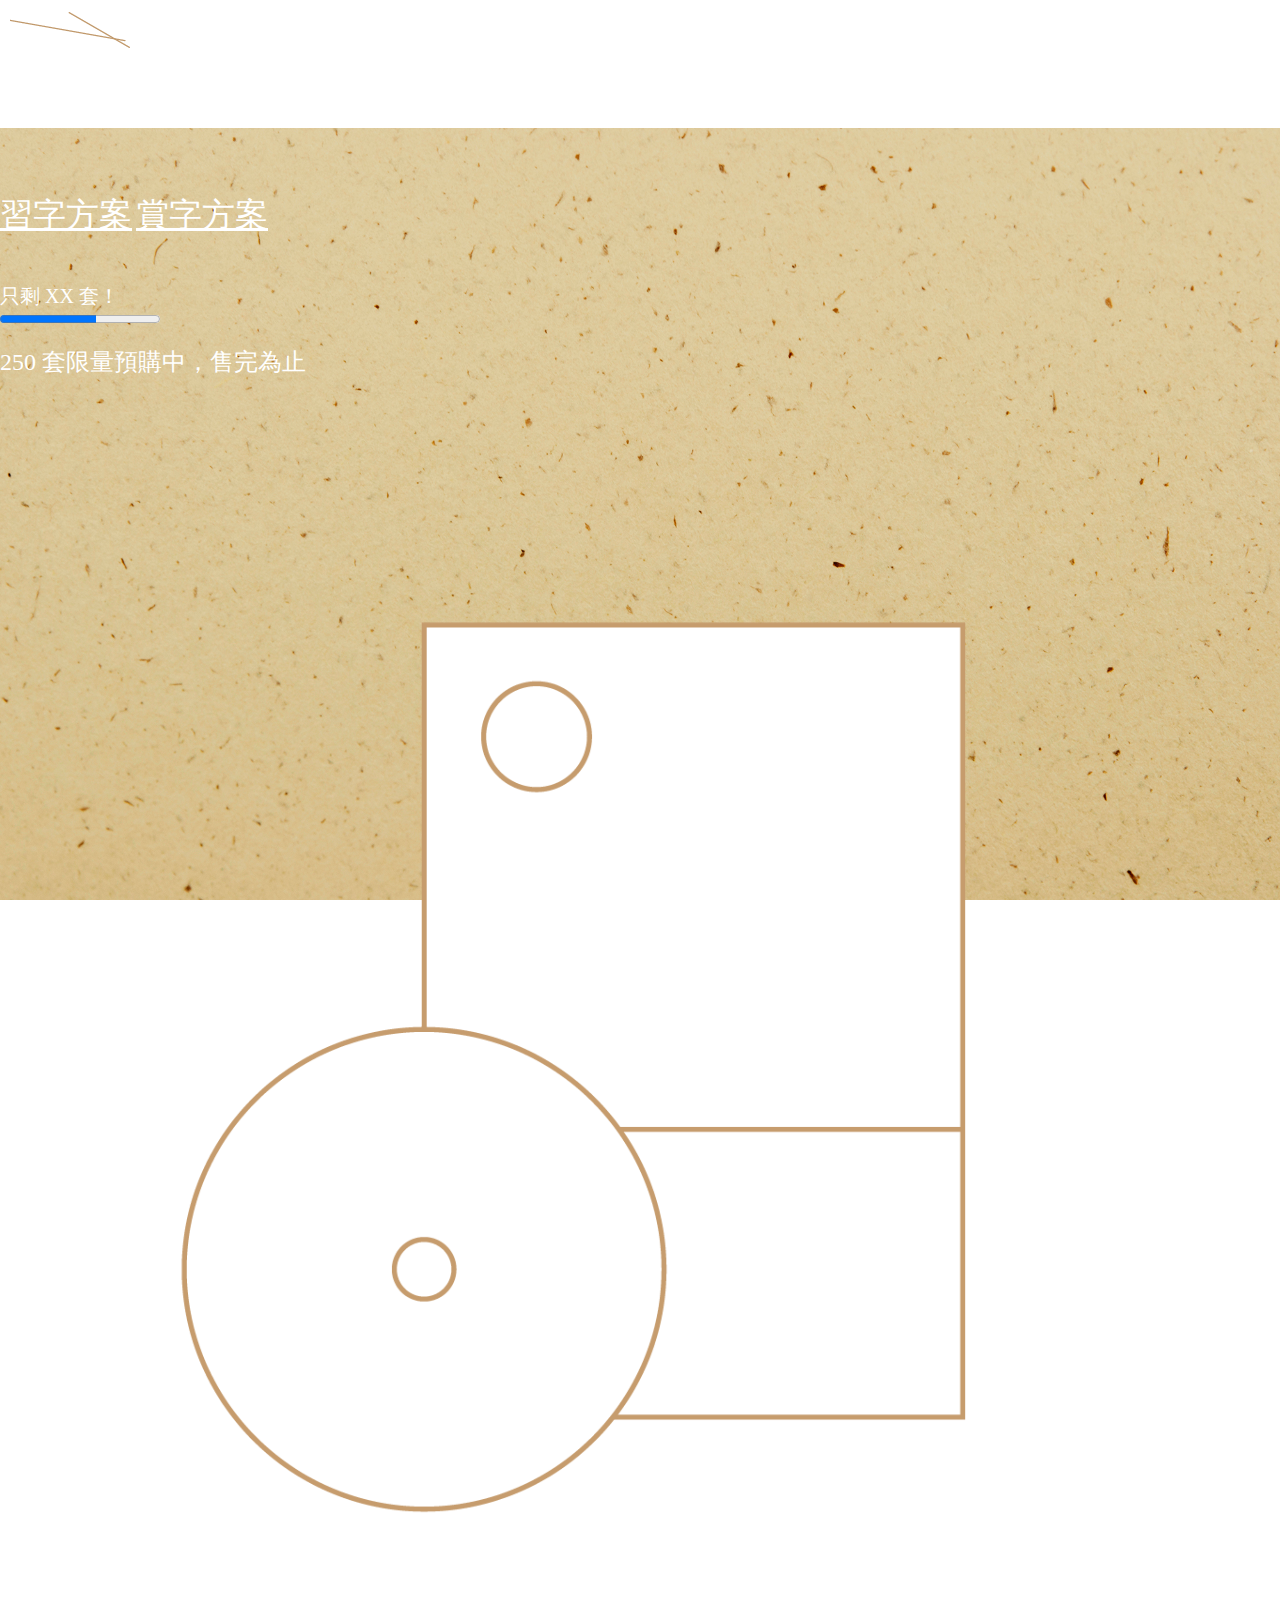
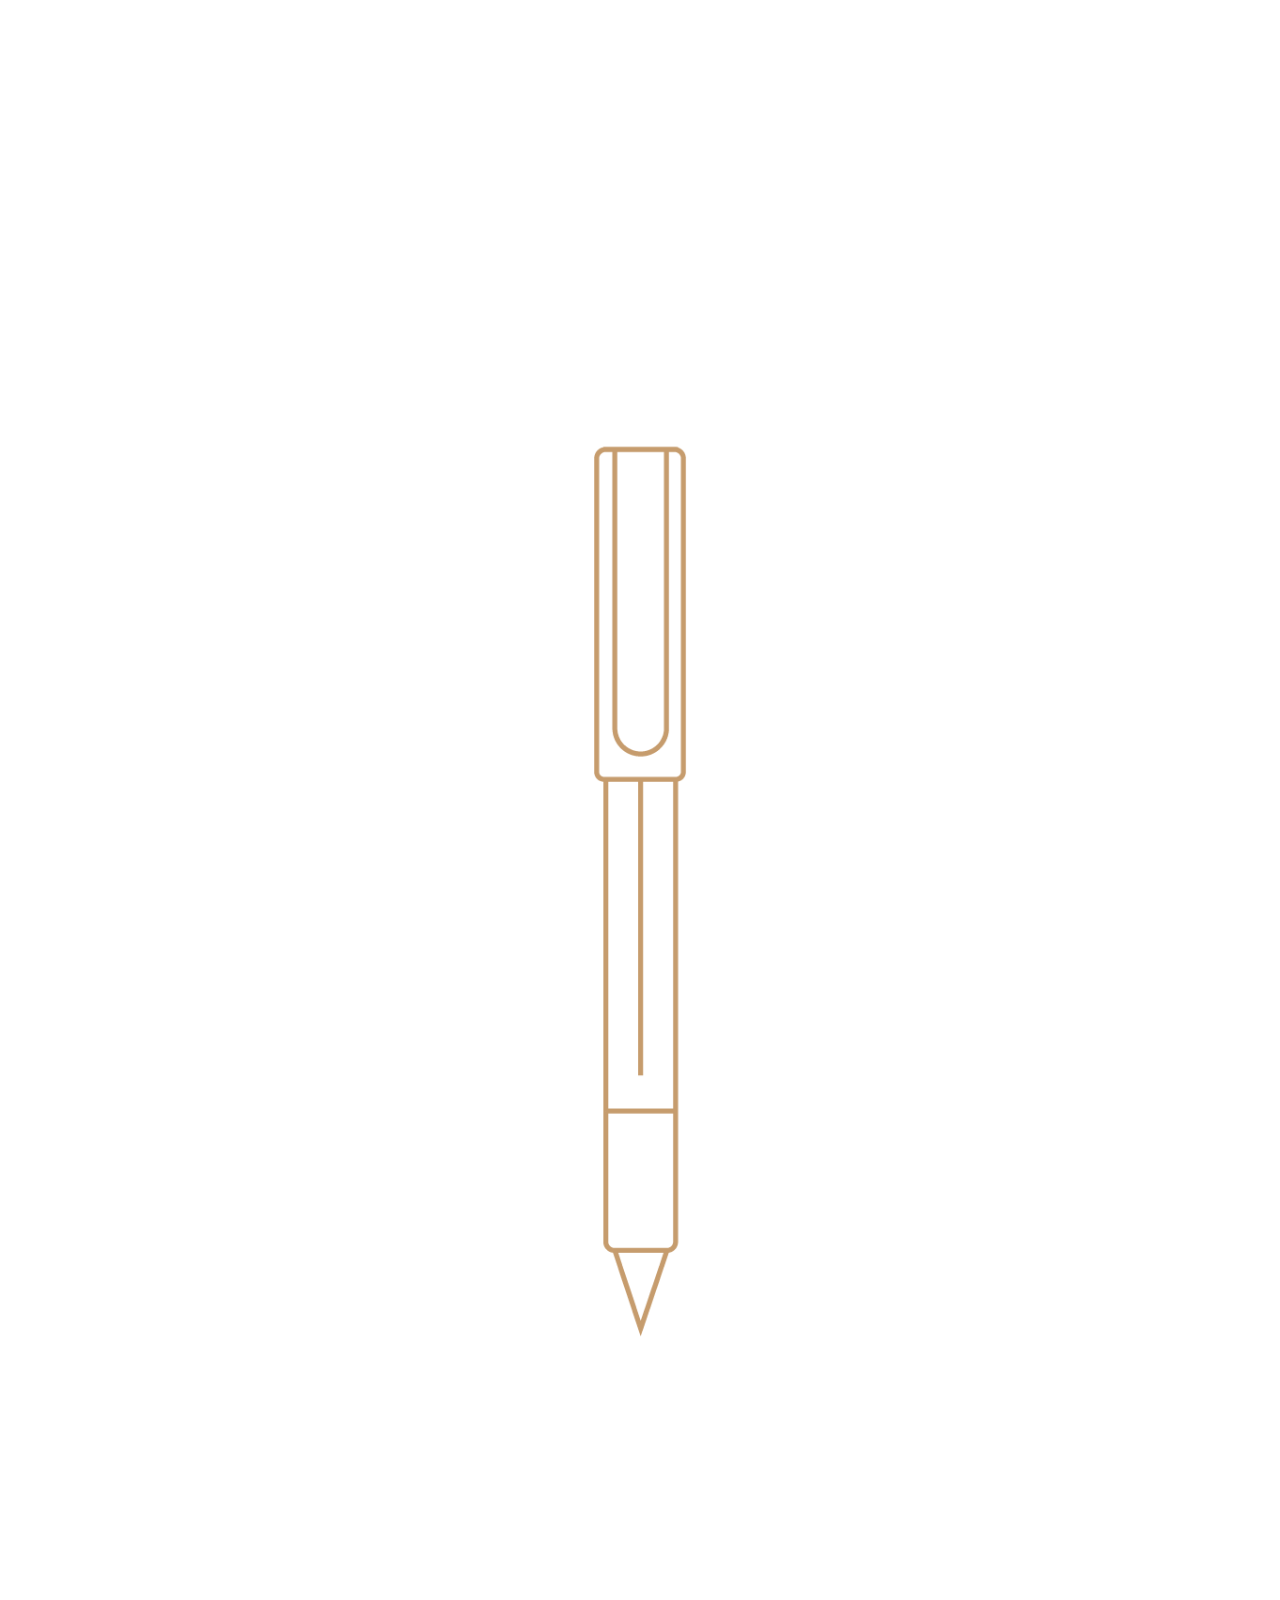
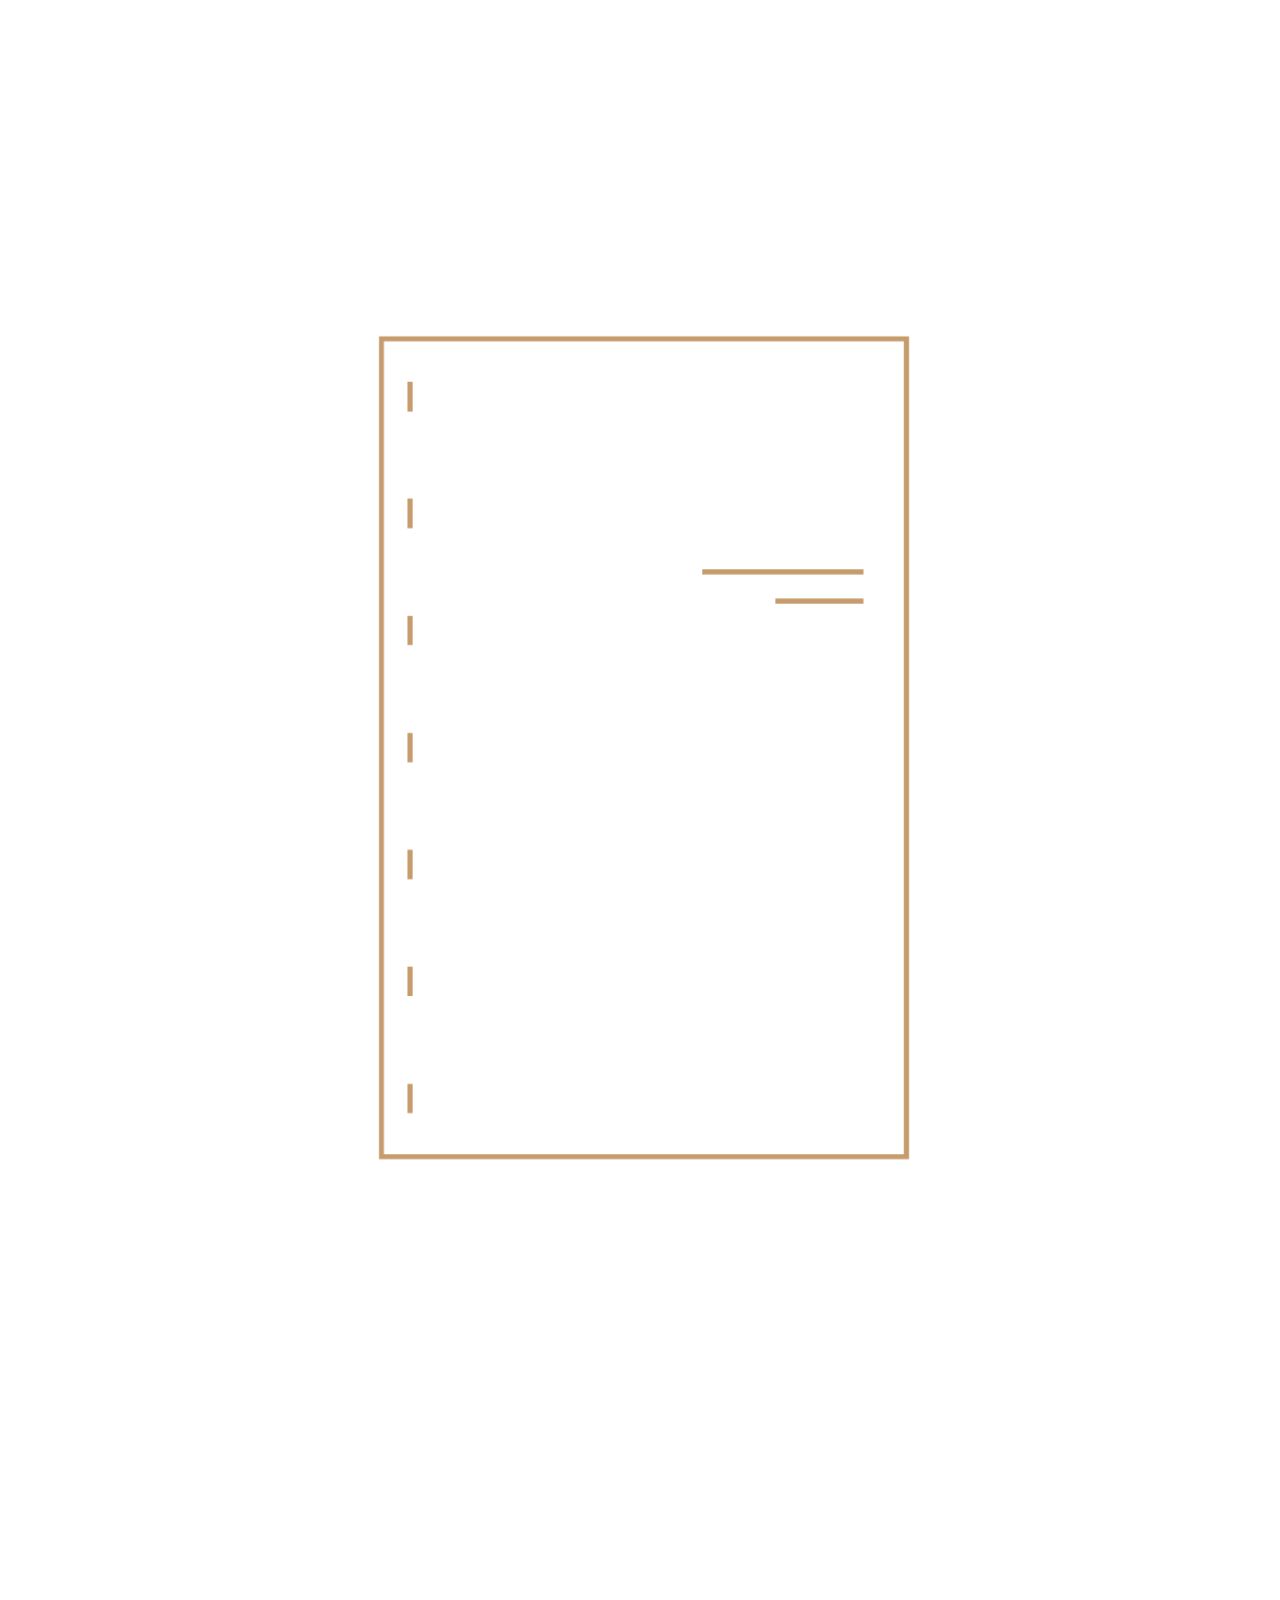
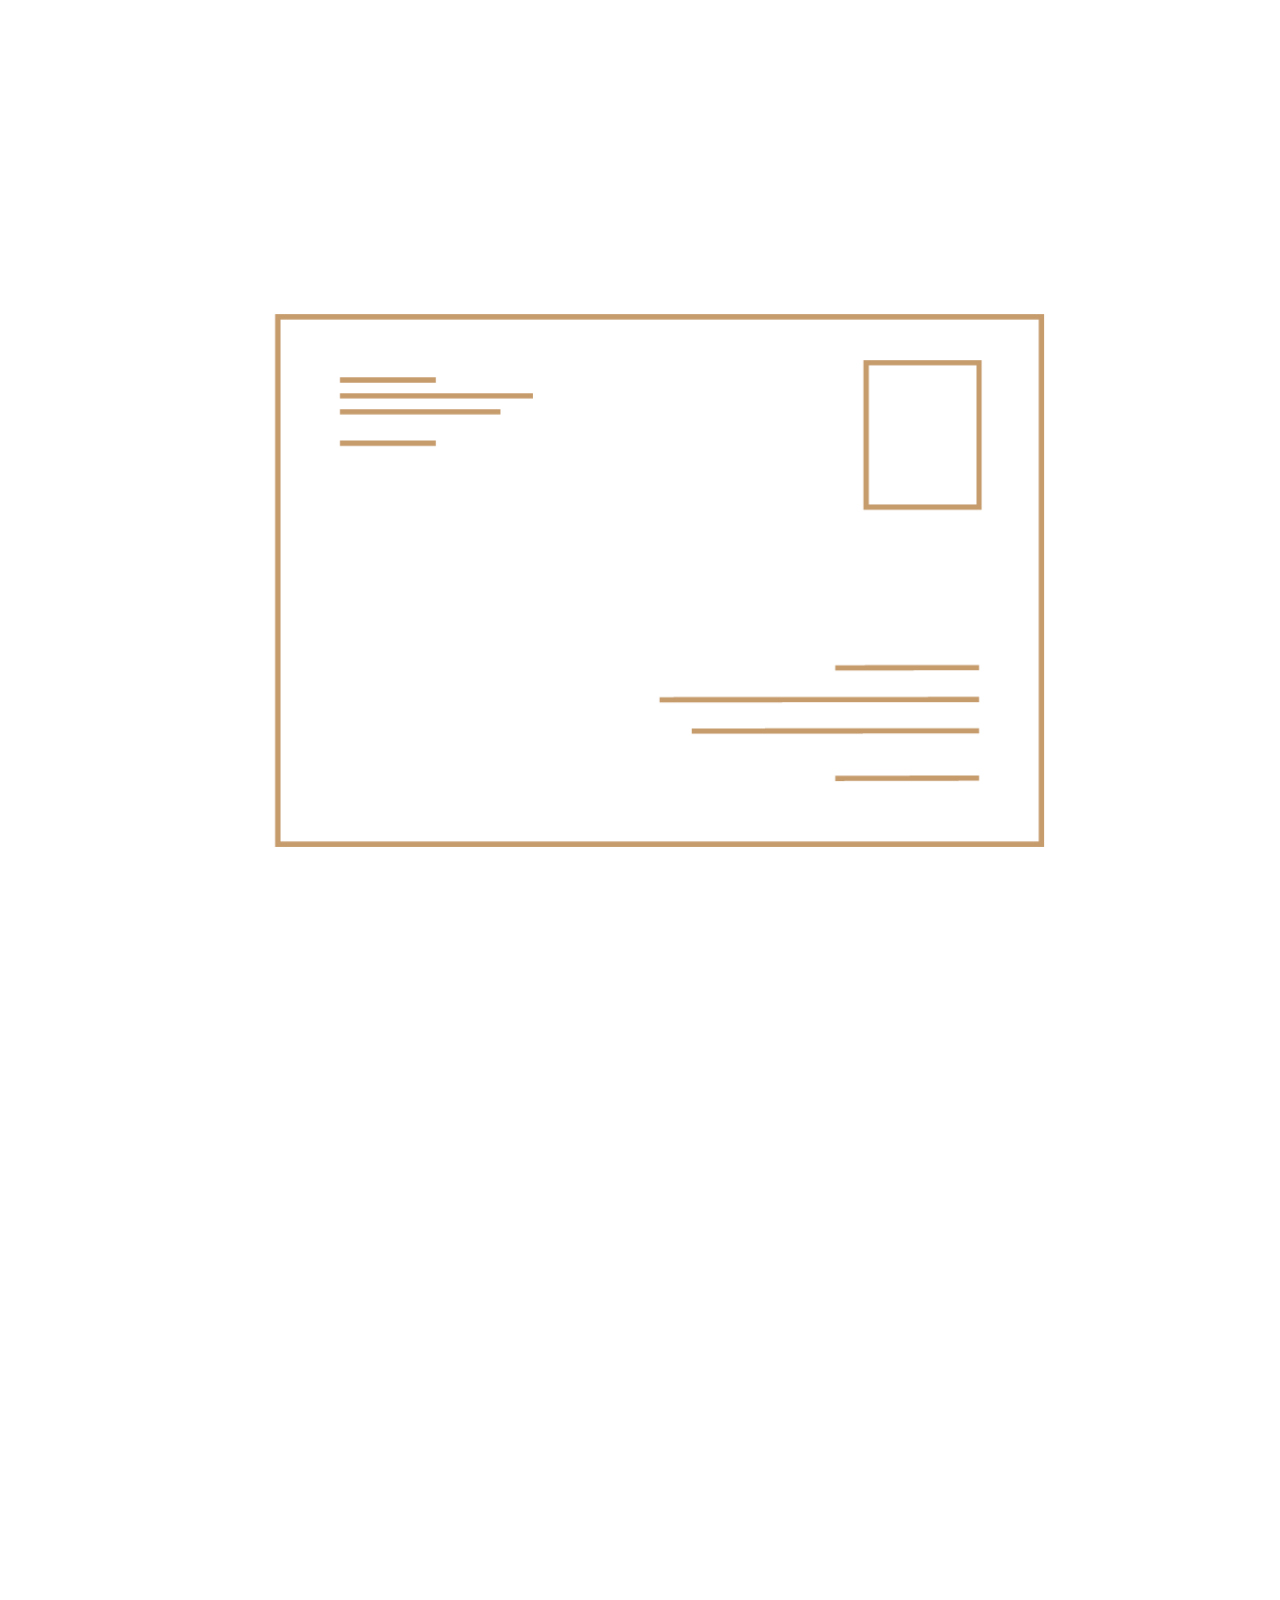
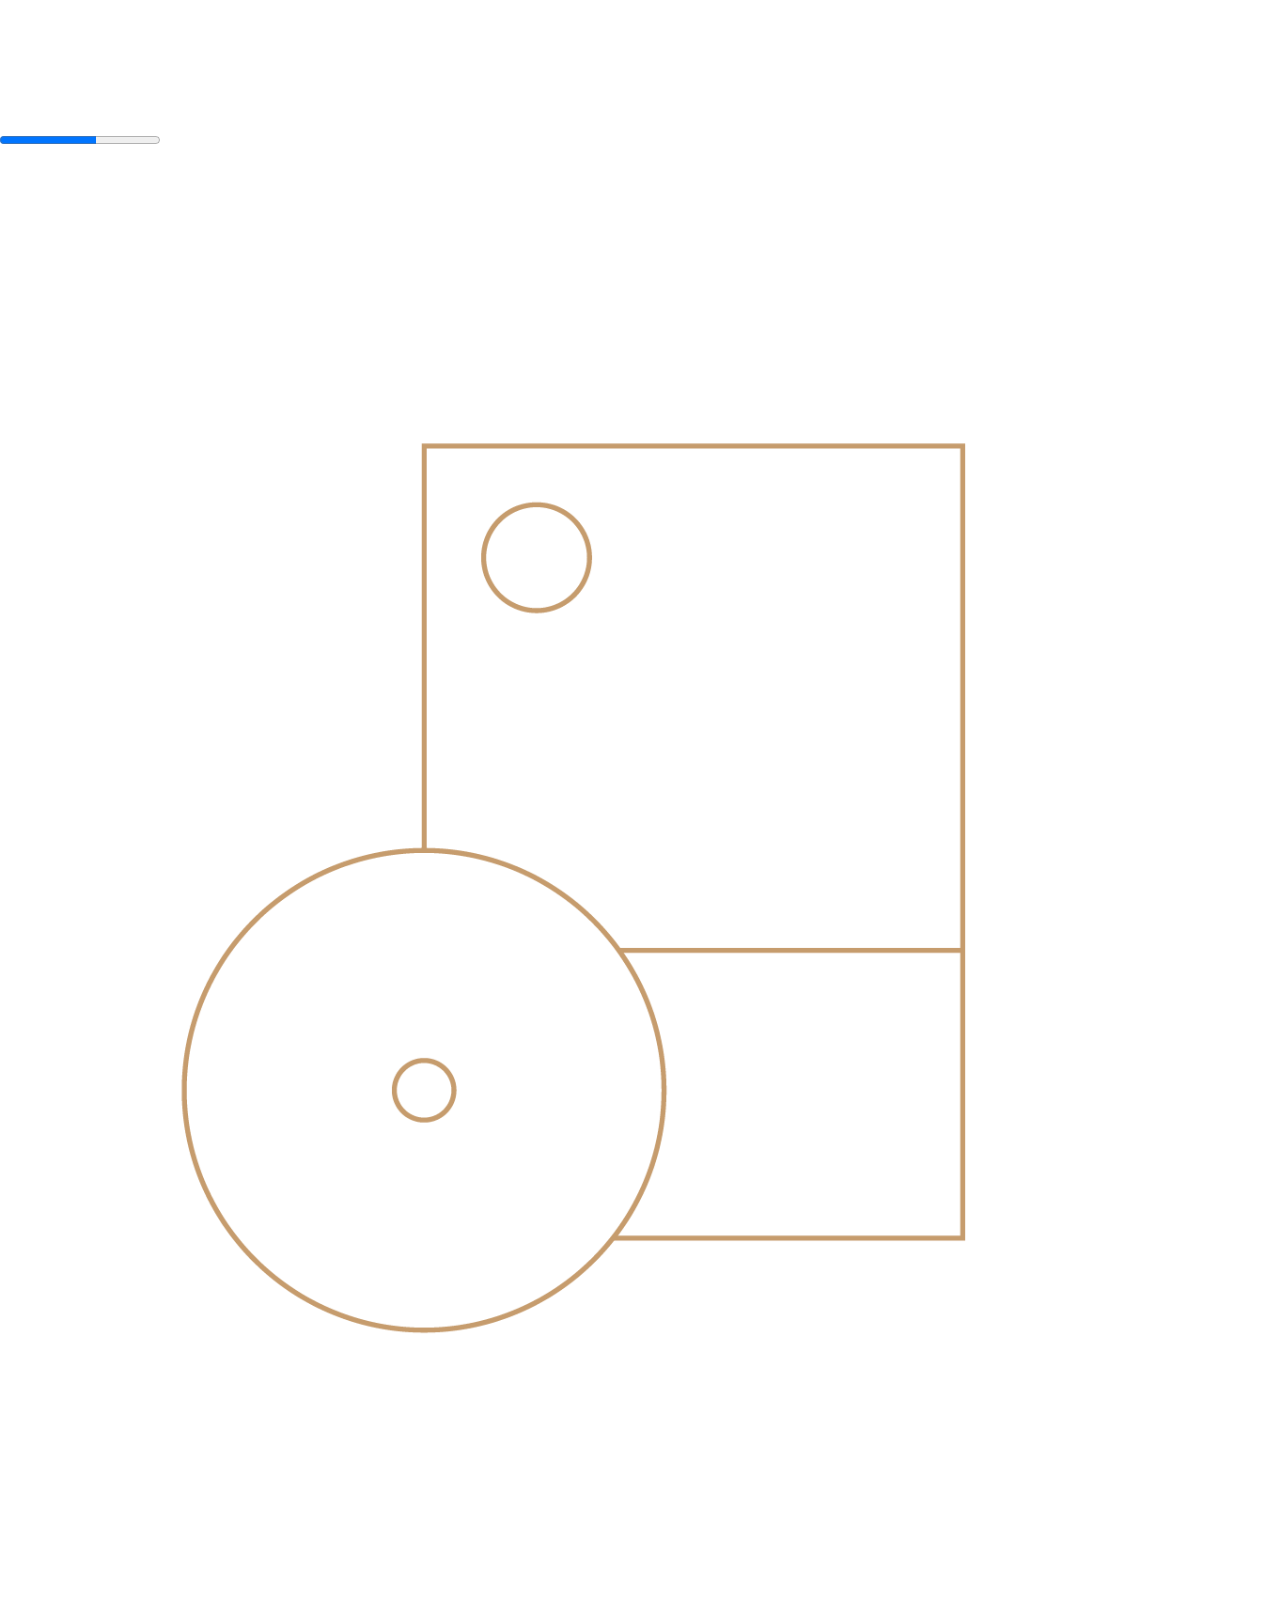
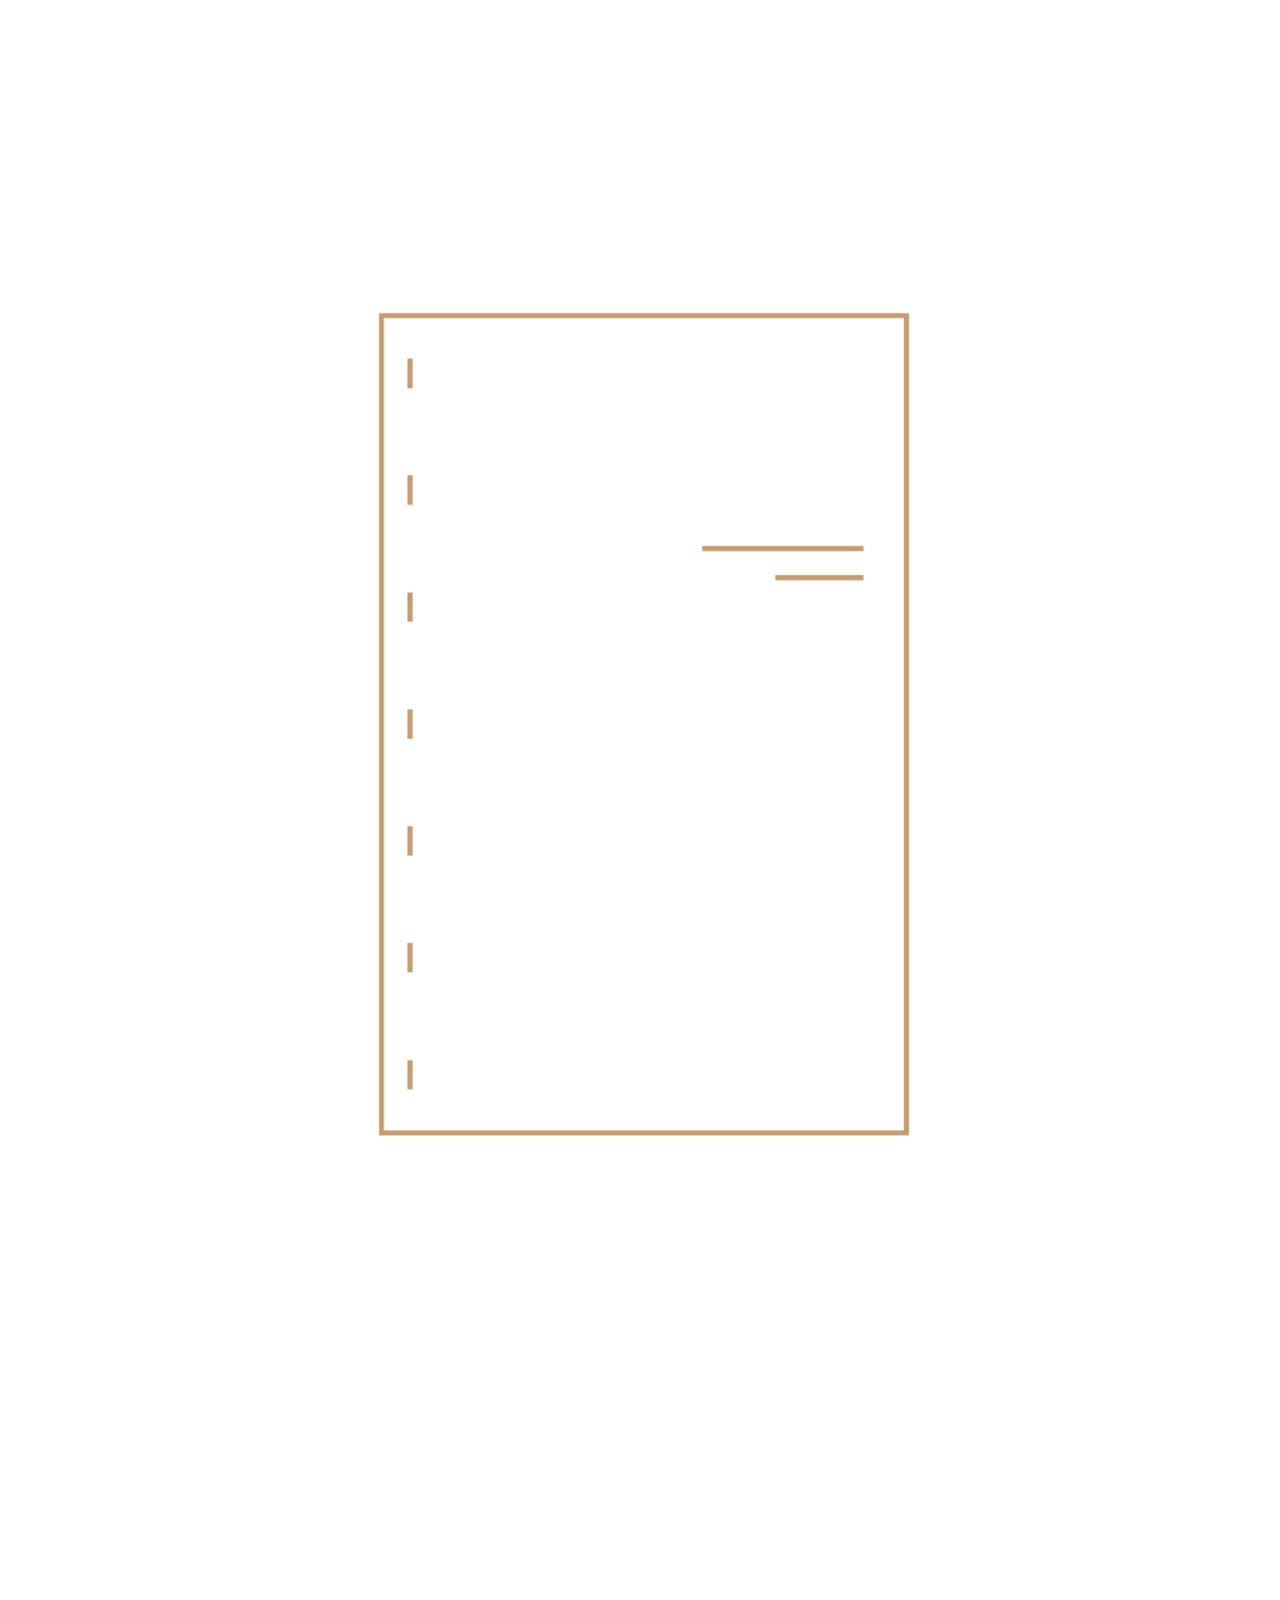
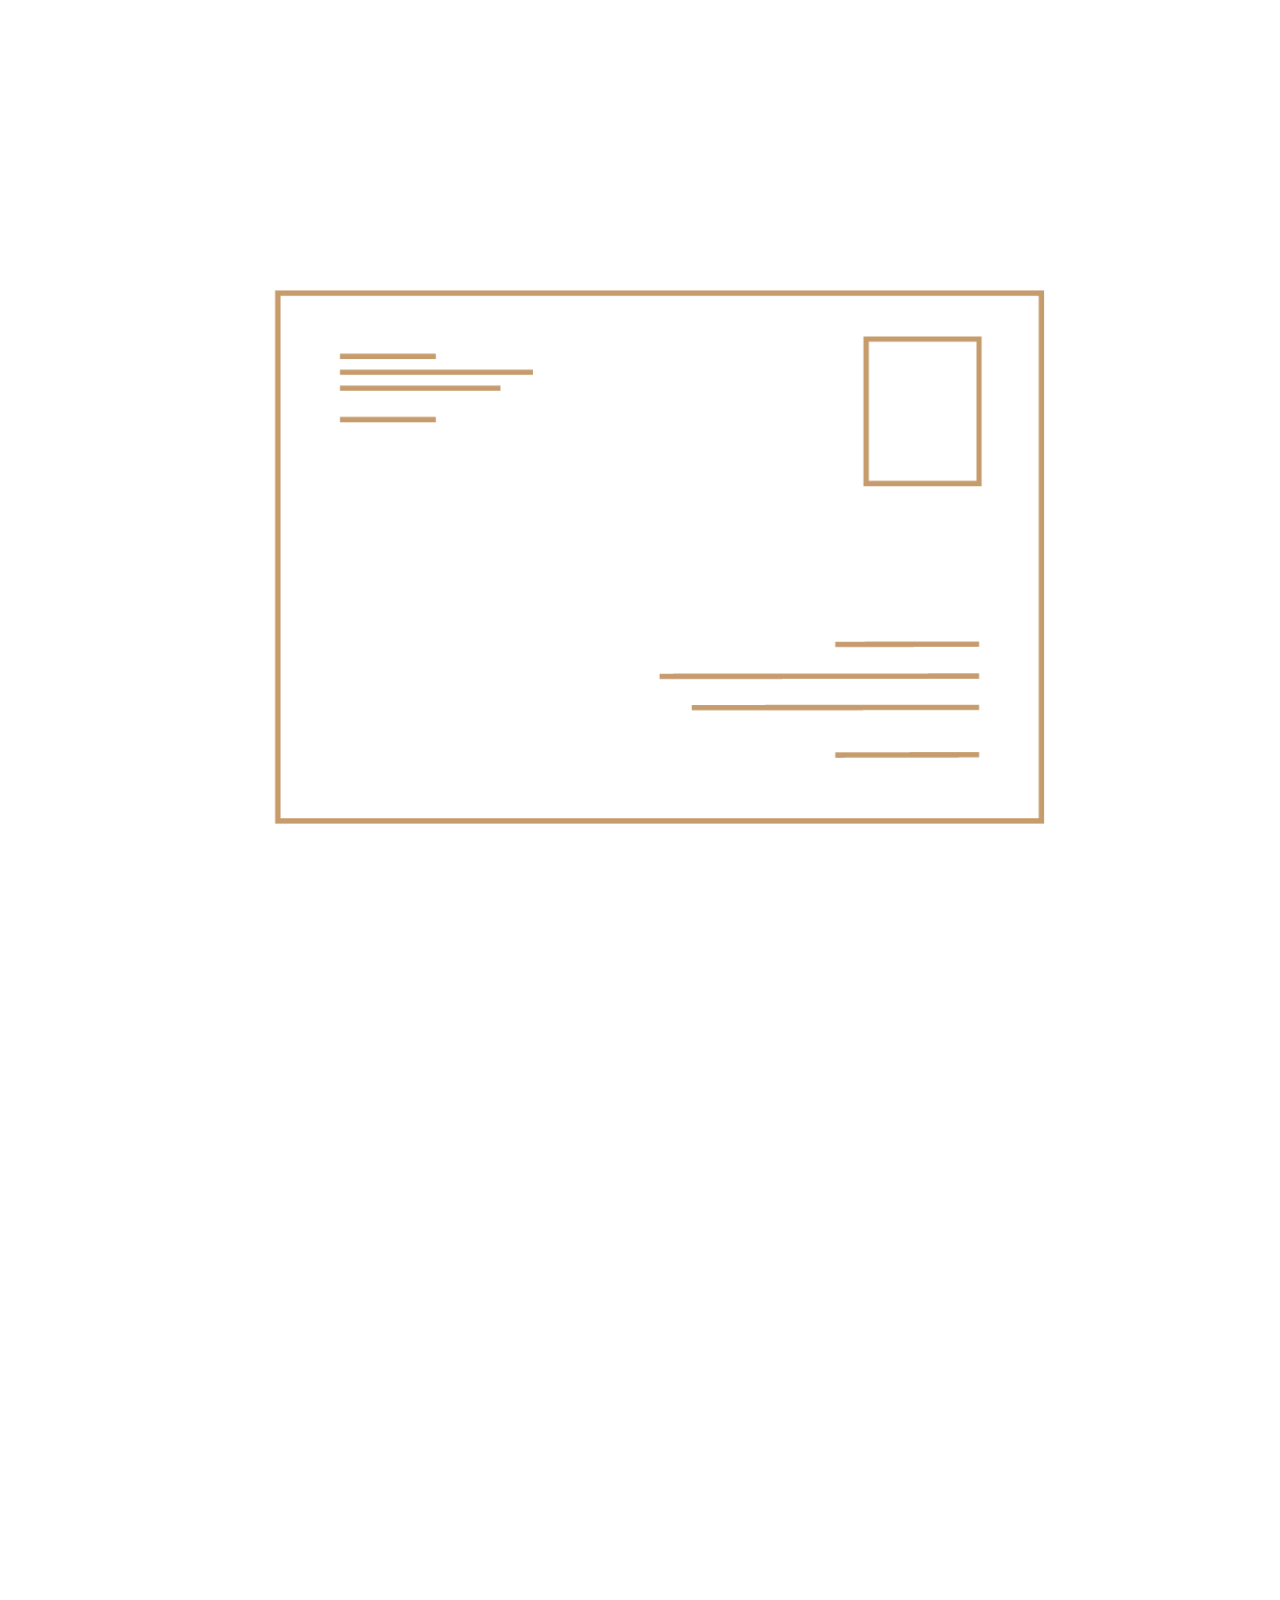
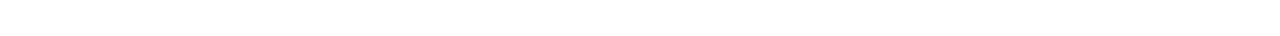
<file: buy-now.html>
<!doctype html>

<html lang="zh-Hant">
<head>
	<meta charset="utf-8">
	<meta http-equiv="X-UA-Compatible" content="IE=edge">
	<meta name="description" content="立即預購 葉書：找回書信時代的真璞情性">
	<meta name="viewport" content="width=device-width, initial-scale=1">
	<title>立即預購 葉書：找回書信時代的真璞情性</title>

	<link rel="stylesheet" href="https://fonts.googleapis.com/css?family=Roboto:regular,bold,italic,thin,light,bolditalic,black,medium&amp;lang=en">
  <link rel="stylesheet" href="https://code.getmdl.io/1.1.1/material.min.css">
  <link rel="stylesheet" href="styles.css">
  <link rel="stylesheet" href="https://fonts.googleapis.com/icon?family=Material+Icons">
  <link rel="stylesheet" href="https://code.getmdl.io/1.1.2/material.grey-amber.min.css">
  <script defer src="https://code.getmdl.io/1.1.2/material.min.js"></script>
  <link href='//fonts.googleapis.com/css?family=Volkhov:400|PT+Serif:400|Volkhov:700' rel='stylesheet' type='text/css'><script src="//s3-ap-northeast-1.amazonaws.com/justfont-user-script/jf-40904.js"></script>
</head>
<body>
	<!-- This is header, navigation and drawer.-->

  <div class="mdl-layout mdl-js-layout mdl-layout--fixed-header mdl-layout--no-desktop-drawer-button">

    <div class="oyeh-header mdl-layout__header mdl-layout--fixed-header">
      <div class="mdl-layout__header-row">
        <span class="oyeh-title mdl-layout-title">
          <img alt="葉書 O'Yeh Font" src="images/logo.png">
        </span>
        <div class="oyeh-header-spacer mdl-layout-spacer"></div>
        <!-- Navigation -->
        <div class="oyeh-navigation-container">
          <nav class="oyeh-navigation mdl-navigation">
            <a class="mdl-navigation__link" href="index.html">回首頁</a>
            <a class="mdl-navigation__link" href="q-a.html">常見問題</a>
          </nav>
        </div>
      </div>
    </div>
    <div class="mdl-tabs mdl-js-tabs mdl-js-ripple-effect" style="padding-top: 65px;">
      <div class="mdl-tabs__tab-bar">
        <a href="#plan-a" class="mdl-tabs__tab is-active">習字方案</a>
        <a href="#plan-b" class="mdl-tabs__tab">賞字方案</a>
      </div>
      <div class="mdl-tabs__panel is-active" id="plan-a">
        <div class="plan-a mdl-typography--text-center">
          <div class="countdown-a">
            只剩 XX 套！
          </div>
          <div class="countdown-bar-a">
            <progress value="150" max="250"></progress>
          </div>
          <div class="countdown-discription">
            250 套限量預購中，售完為止
          </div>
          <div class="products mdl-grid" style="-webkit-transform: skew(0deg, 0deg); transform: skew(0deg, 0deg); margin-bottom: 30px">
            <div class="product mdl-cell mdl-cell--3-col mdl-cell--4-col-tablet mdl-cell--4-col-phone" id="product-1">
              <img src="images/product-1.png" style="width:100%">
              <span class="product-title" style="color: white; border: 1.5px solid white;">
                葉書通用授權一套
              </span>
              <div class="product-discription" id="product-1-dis">
                <p>內收錄 10000 字，含括繁體中文、簡體中文、日文、粵語常用字與歐文</p>
              </div>
            </div>
            <div class="product mdl-cell mdl-cell--3-col mdl-cell--4-col-tablet mdl-cell--4-col-phone">
              <img src="images/product-2.png" style="width:100%;">
              <span class="product-title" style="color: white; border: 1.5px solid white;">
                LAMY SAFARI F尖
              </span>
              <div class="product-discription" id="product-2-dis">
                <p>顏色隨機，附卡水及吸墨器一隻</p>
              </div>
            </div>
            <div class="product mdl-cell mdl-cell--3-col mdl-cell--4-col-tablet mdl-cell--4-col-phone" id="product-3">
              <img src="images/product-3.png" style="width:100%">
              <span class="product-title" style="color: white; border: 1.5px solid white;">
                葉曄鋼筆行書教學手冊
              </span>
              <div class="product-discription" id="product-3-dis">
                <p>由葉曄親自撰寫，內含硬筆行書入門教學，及完整版一萬字葉書字帖</p>
              </div>
            </div>
            <div class="product mdl-cell mdl-cell--3-col mdl-cell--4-col-tablet mdl-cell--4-col-phone" id="product-4">
              <img src="images/product-4.png" style="width:100%">
              <span class="product-title" style="color: white; border: 1.5px solid white;">
                葉曄親筆簽名明信片
              </span>
              <div class="product-discription" id="product-4-dis">
                <p>一組三張</p>
              </div>
            </div>
          </div>
          <div class="plan-discription">
            <p style="font-size: 18px;">預購獨享，真誠優惠</p>
            <p style="font-size: 30px;">習字方案只要 NT$2480</p>
            <p style="font-size: 16px;">預購期結束後葉書通用授權即會恢復原價 NT$6000，並且無附贈商品</p>
            <button type="button" class="buy-button" onclick="location.href='https://web.pay2go.com/EPG/oyehfont/2bmK4n'">現在購買</button>
          </div>
        </div>
      </div>
      <div class="mdl-tabs__panel" id="plan-b">
        <div class="plan-b mdl-typography--text-center">
          <div class="countdown-b">
            只剩 XX 天！
          </div>
          <div class="countdown-bar-b">
            <progress value="150" max="250"></progress>
          </div>
          <div class="countdown-discription">
            3.19-4.2 限時預購發售中，機會難得，錯過遺憾
          </div>
          <div class="products mdl-grid" style="-webkit-transform: skew(0deg, 0deg); transform: skew(0deg, 0deg); margin-bottom: 30px">
            <div class="product mdl-cell mdl-cell--4-col mdl-cell--4-col-tablet mdl-cell--4-col-phone" id="product-1">
              <img src="images/product-1.png" style="width:100%">
              <span class="product-title" style="color: white; border: 1.5px solid white;">
                葉書通用授權一套
              </span>
              <div class="product-discription" id="product-1-dis">
                <p>內收錄 10000 字，含括繁體中文、簡體中文、日文、粵語常用字與歐文</p>
              </div>
            </div>
            <div class="product mdl-cell mdl-cell--4-col mdl-cell--4-col-tablet mdl-cell--4-col-phone" id="product-3">
              <img src="images/product-3.png" style="width:100%">
              <span class="product-title" style="color: white; border: 1.5px solid white;">
                葉曄鋼筆行書教學手冊
              </span>
              <div class="product-discription" id="product-3-dis">
                <p>由葉曄親自撰寫，內含硬筆行書入門教學，及完整版一萬字葉書字帖</p>
              </div>
            </div>
            <div class="product mdl-cell mdl-cell--4-col mdl-cell--4-col-tablet mdl-cell--4-col-phone" id="product-4">
              <img src="images/product-4.png" style="width:100%">
              <span class="product-title" style="color: white; border: 1.5px solid white;">
                葉曄親筆簽名明信片
              </span>
              <div class="product-discription" id="product-4-dis">
                <p>一組三張</p>
              </div>
            </div>
          </div>
          <div class="plan-discription">
            <p style="font-size: 18px;">擁有第一套手寫字型，就趁現在</p>
            <p style="font-size: 30px;">賞字方案只要 NT$1980</p>
            <p style="font-size: 16px;">預購期結束後葉書通用授權即會恢復原價 NT$6000，並且無附贈商品</p>
            <button type="button" class="buy-button" onclick="location.href='https://web.pay2go.com/EPG/oyehfont/lylJdY'">現在購買</button>
          </div>
        </div>
      </div>
    </div>
  </body>
  </html>
</file>
<file: styles.css>
/**
 * Copyright 2015 Google Inc. All Rights Reserved.
 *
 * Licensed under the Apache License, Version 2.0 (the "License");
 * you may not use this file except in compliance with the License.
 * You may obtain a copy of the License at
 *
 *      http://www.apache.org/licenses/LICENSE-2.0
 *
 * Unless required by applicable law or agreed to in writing, software
 * distributed under the License is distributed on an "AS IS" BASIS,
 * WITHOUT WARRANTIES OR CONDITIONS OF ANY KIND, either express or implied.
 * See the License for the specific language governing permissions and
 * limitations under the License.
 */

/*
Radian 
*/

.mdl-layout__header-row {
  background: rgba(255, 255, 255, 1);
  /*透明度問題待解決*/
}

/*
iframe {
    position: relative;
    top: 0;
    left: 0;
    width: 100%;
    height: 100vh;
    display: block;
}
*/
.banner {
  position: relative;
  top: 0;
  left: 0;
  width: 100%;
  height: 100vh;
  display: block;
}

.header-gif {
  position: absolute;
  z-index: 0;
}

.header-visual {
  position: absolute;
  z-index: 1;
  top: 0;
  left: 0;
  right: 0;
  /*bottom: 0;*/
  margin: auto;
  padding-top: 40px;
  max-height: 65%;
  max-width: 75%;
}

.font-preview {
  padding-top: 40px;
  padding-bottom: 80px;
}

.size-preview  > *:nth-child(1) { font-size:  3em ; line-height: 150%; padding-bottom: 10px;}
.size-preview  > *:nth-child(2) { font-size:  2em ; line-height: 150%; padding-bottom: 10px;}
.size-preview  > *:nth-child(3) { font-size:  1em ; line-height: 150%; padding-bottom: 10px;}
  
.size-preview {
  background-color: rgba(255, 255, 255, 0.8);
  padding: 30px;
  max-width: 800px;
  margin: auto;
  color: #C69C6D;
}
/**/

body {
  margin: 0;
  background: url('images/background.jpg');
  background-size: 100% 100%;
  /*background-repeat: no-repeat;*/
  background-attachment: fixed;
}

/* Disable ugly boxes around images in IE10 */
a img{
  border: 0px;
}

::-moz-selection {
  background-color: #6ab344;
  color: #fff;
}

::selection {
  background-color: #6ab344;
  color: #fff;
}

.oyeh-header .mdl-menu__container {
  z-index: 50;
  margin: 0 !important;
}

.mdl-textfield--expandable {
  width: auto;
}

.android-header {
  overflow: visible;
  background-color: white;
}

  .android-header .material-icons {
    color: #767777 !important;
  }

  .android-header .mdl-layout__drawer-button {
    background: transparent;
    color: #767777;
  }

  .mdl-navigation__link {
    color: #C69C6D !important;
    font-weight: 700;
    font-size: 14px;
    font: !important;
  }

  .oyeh-navigation-container {
    /* Simple hack to make the overflow happen to the left instead... */
    direction: rtl;
    -webkit-order: 1;
        -ms-flex-order: 1;
            order: 1;
    width: 200px;
    transition: opacity 0.2s cubic-bezier(0.4, 0, 0.2, 1),
        width 0.2s cubic-bezier(0.4, 0, 0.2, 1);
  }

  .oyeh-navigation {
    /* ... and now make sure the content is actually LTR */
    direction: ltr;
    -webkit-justify-content: flex-end;
        -ms-flex-pack: end;
            justify-content: flex-end;
    width: 400px;
  }

  .android-search-box.is-focused + .oyeh-navigation-container {
    opacity: 0;
    width: 100px;
  }


  .oyeh-navigation .mdl-navigation__link {
    display: inline-block;
    height: 60px;
    line-height: 68px;
    background-color: transparent !important;
    border-bottom: 4px solid transparent;
  }

    .oyeh-navigation .mdl-navigation__link:hover {
      border-bottom: 4px solid #C69C6D; 
      /*這是 navigation link 下方的條狀顏色控制*/
    }

.oyeh-news {

  background-color: white;
  padding: 50px 0;
  -webkit-transform: skew(0deg, 3deg);
  transform: skew(0deg, 3deg);
  margin-top: -100px;
  box-shadow: 5px 5px 25px #888888;
  margin-bottom: 105px;
}

.logo-font {
  /*font-family: 'Roboto', 'Helvetica', 'Arial', sans-serif;*/
  line-height: 1;
  color: #C69C6D;
  /*font-weight: 500;*/
  -webkit-transform: skew(0deg, -3deg);
  transform: skew(0deg, -3deg);
}

.oyeh-slogan {
  font-size: 23px;
  letter-spacing: 5pt;
}

.oyeh-sub-slogan {
  font-size: 30px;
  letter-spacing: 2.5pt;
  padding-top: 10px;
}

.products {
  -webkit-transform: skew(0deg, -3deg);
  transform: skew(0deg, -3deg);
}

.product-title {
  padding: 8px;
  font-size: 18px;
  color: #C69C6D;
  border: 1px solid #c69c6d;
}

.oyeh-story {
  margin-top: 200px;
  position: relative;
  padding-top: 60px;
  /*padding-bottom: px;*/
  /*margin-bottom: 200px;*/
}

.mdl-radio__outer-circle {
  border: 2px solid white !important;
}

.mdl-radio__inner-circle{
  background: white !important;
}

.story-content {
  padding-top: 40px;
  color: white;
}

.mdl-tabs__tab-bar {
  justify-content : right !important;
  /*align-content   : space-between; // ||*/
  /*align-items     : flex-start; // ↓*/
  border-bottom   : transparent !important;
}

.mdl-tabs__tab {
  color: white !important;
  font-size: 25pt !important;
}
.mdl-tabs.is-upgraded &.is-active {
  color: #C69C6D !important;
}

.mdl-tabs.is-upgraded &.is-active:after {
  background: #C69C6D !important;
}


& .mdl-ripple {
  background: #C69C6D !important;
  /*border-bottom: 4px solid #C69C6D !important; */
}


.oyeh-feature {
  /*padding-top: 200px;*/
  margin-top: 200px;
  background-color: rgba(255, 255, 255, 0.6);
  padding: 50px 0;
  -webkit-transform: skew(0deg, 3deg);
  transform: skew(0deg, 3deg);
  /*margin-top: -100px;*/
  box-shadow: 5px 5px 25px #888888;
  margin-bottom: 105px;
}

.feature {
  /*margin: 60px;*/
  /*display: inline-block;*/
  height: 100%;
  width: 3550px;
}

/* endless images */

.first {
 -webkit-animation: bannermove 30s linear infinite;
    -moz-animation: bannermove 30s linear infinite;
     -ms-animation: bannermove 30s linear infinite;
      -o-animation: bannermove 30s linear infinite;
         animation: bannermove 30s linear infinite;
}
 
@keyframes "bannermove" {
 0% {
    margin-left: 0px;
 }
 100% {
    margin-left: -3000px;
 }
 
}
 
@-moz-keyframes bannermove {
 0% {
   margin-left: 0px;
 }
 100% {
   margin-left: -3000px;
 }
 
}
 
@-webkit-keyframes "bannermove" {
 0% {
   margin-left: 0px;
 }
 100% {
   margin-left: -3000px;
 }
 
}
 
@-ms-keyframes "bannermove" {
 0% {
   margin-left: 0px;
 }
 100% {
   margin-left: -3000px;
 }
 
}
 
@-o-keyframes "bannermove" {
 0% {
   margin-left: 0px;
 }
 100% {
   margin-left: -3000px;
 }
 
}

.feature img {
 -webkit-transition: all 0.5s ease;
 -moz-transition: all 0.5s ease;
 -o-transition: all 0.5s ease;
 -ms-transition: all 0.5s ease;
 transition: all 0.5s ease;
}
 
.feature img:hover {
 -webkit-transform: scale(1.1);
 -moz-transform: scale(1.1);
 -o-transform: scale(1.1);
 -ms-transform: scale(1.1);
 transform: scale(1.1);
 cursor: pointer;
 
 -webkit-box-shadow: 0px 3px 5px rgba(0,0,0,0.2);
 -moz-box-shadow: 0px 3px 5px rgba(0,0,0,0.2);
 box-shadow: 0px 3px 5px rgba(0,0,0,0.2);
}
/* endless images */

.features-flow {
  /*text-align: right;*/
  /*width: 100%;*/
  /*white-space: nowrap;*/
  /*overflow-x: auto;*/
  width: 100%;
  overflow: hidden;
  -webkit-transform: skew(0deg, -3deg);
  transform: skew(0deg, -3deg);
}

.feature-image {
  width: 200px;
  padding: 50px;
}

.feature-discription {
  -webkit-transform: skew(0deg, -3deg);
  transform: skew(0deg, -3deg);
  padding-top: 30px;
  padding-left: 30px;
  padding-right: 30px;
}

.android-link {
  text-decoration: none;
  color: #8bc34a !important;
}

  .android-link:hover {
    color: #7cb342 !important;
  }

  .android-link .material-icons {
    position: relative;
    top: -1px;
    vertical-align: middle;
  }

.android-alt-link {
  text-decoration: none;
  color: #64ffda !important;
  font-size: 16px;
}

  .android-alt-link:hover {
    color: #00bfa5 !important;
  }

  .android-alt-link .material-icons {
    position: relative;
    top: 6px;
  }

.android-footer {
  background-color: #fafafa;
  position: relative;
}

  .android-footer a:hover {
    color: #8bc34a;
  }

  .android-footer .mdl-mega-footer--top-section::after {
    border-bottom: none;
  }

  .android-footer .mdl-mega-footer--middle-section::after {
    border-bottom: none;
  }

  .android-footer .mdl-mega-footer--bottom-section {
    position: relative;
  }

  .android-footer .mdl-mega-footer--bottom-section a {
    margin-right: 2em;
  }

  .android-footer .mdl-mega-footer--right-section a .material-icons {
    position: relative;
    top: 6px;
  }


.android-link-menu:hover {
  cursor: pointer;
}


/**** Mobile layout ****/
@media (max-width: 600px) {
  .oyeh-navigation-container {
    display: block;
  }

  .oyeh-title {
    display: none !important;
  }

  .video {
    display: none !important;
  }

  .banner {
    background: url(images/banner-back.jpg);
    background-size: 100%;
  }

  .android-mobile-title {
    display: block !important;
    position: absolute;
    left: calc(50% - 70px);
    top: 12px;
    transition: opacity 0.2s cubic-bezier(0.4, 0, 0.2, 1);
  }

  /* WebViews in iOS 9 break the "~" operator, and WebViews in OS X 10.10 break
     consecutive "+" operators in some cases. Therefore, we need to use both
     here to cover all the bases. */
  .android.android-search-box.is-focused ~ .android-mobile-title,
  .android-search-box.is-focused + .oyeh-navigation-container + .android-mobile-title {
    opacity: 0.8;
  }

  .android-more-button {
    display: none;
  }

  .android-search-box.is-focused {
    width: calc(100% - 48px);
  }

  .android-search-box .mdl-textfield__expandable-holder {
    width: 100%;
  }

  .android-slogan {
    font-size: 26px;
    margin: 0 16px;
    padding-top: 24px;
  }

  .android-sub-slogan {
    font-size: 16px;
    margin: 0 16px;
    padding-top: 8px;
  }

  .android-create-character {
    padding-top: 200px;
    font-size: 16px;
  }

  .android-create-character img {
    height: 12px;
  }

  .android-fab {
    display: none;
  }

  .android-wear-band-text {
    margin-left: 0;
    padding: 16px;
  }

  .android-footer .mdl-mega-footer--bottom-section {
    display: none;
  }
}

/* buy-now-only */

.countdown-discription {
  padding-top: 18px;
  color: white;
  font-size: 18pt;
}

.countdown-a, .countdown-b{
  padding-top: 45px;
  color: white;
  font-size: 15pt;
}

.product-discription {
  padding-top: 18px;
  font-size: 10px;
  line-height: 8px;
  color: white;
  /*display: none;*/
}

.plan-discription {
  padding-left: 30px;
  padding-right: 30px;
  color: white;
}

.buy-button {
  font-size: 32pt;
  color: white;
  letter-spacing: 12pt;
  padding: 12pt;
  padding-left: 24pt;
  background: transparent;
  border: 1px solid white;
  margin-bottom: 30px;
}

.buy-button:hover {
  background: rgba(255, 255, 255, 0.7);
  color: #C69C6D;
  border: 1px solid #C69C6D;
}

/* Radian */

/*他有個漣漪效果，你有觀察到的話你就知道這在幹嘛了*/
.mdl-tabs__tab .mdl-tabs__ripple-container .mdl-ripple {
  background-color: white !important;
}
/*如果你要改那個底線的樣式，改在這裡*/
.mdl-tabs.is-upgraded .mdl-tabs__tab.is-active:after{
  background-color: white !important;
  height: 5px !important;
  bottom: -10px !important;
}
/*要這樣，才有辦法讓那條線下面一點*/
.mdl-tabs  * {
  overflow: visible !important;
}
</file>
